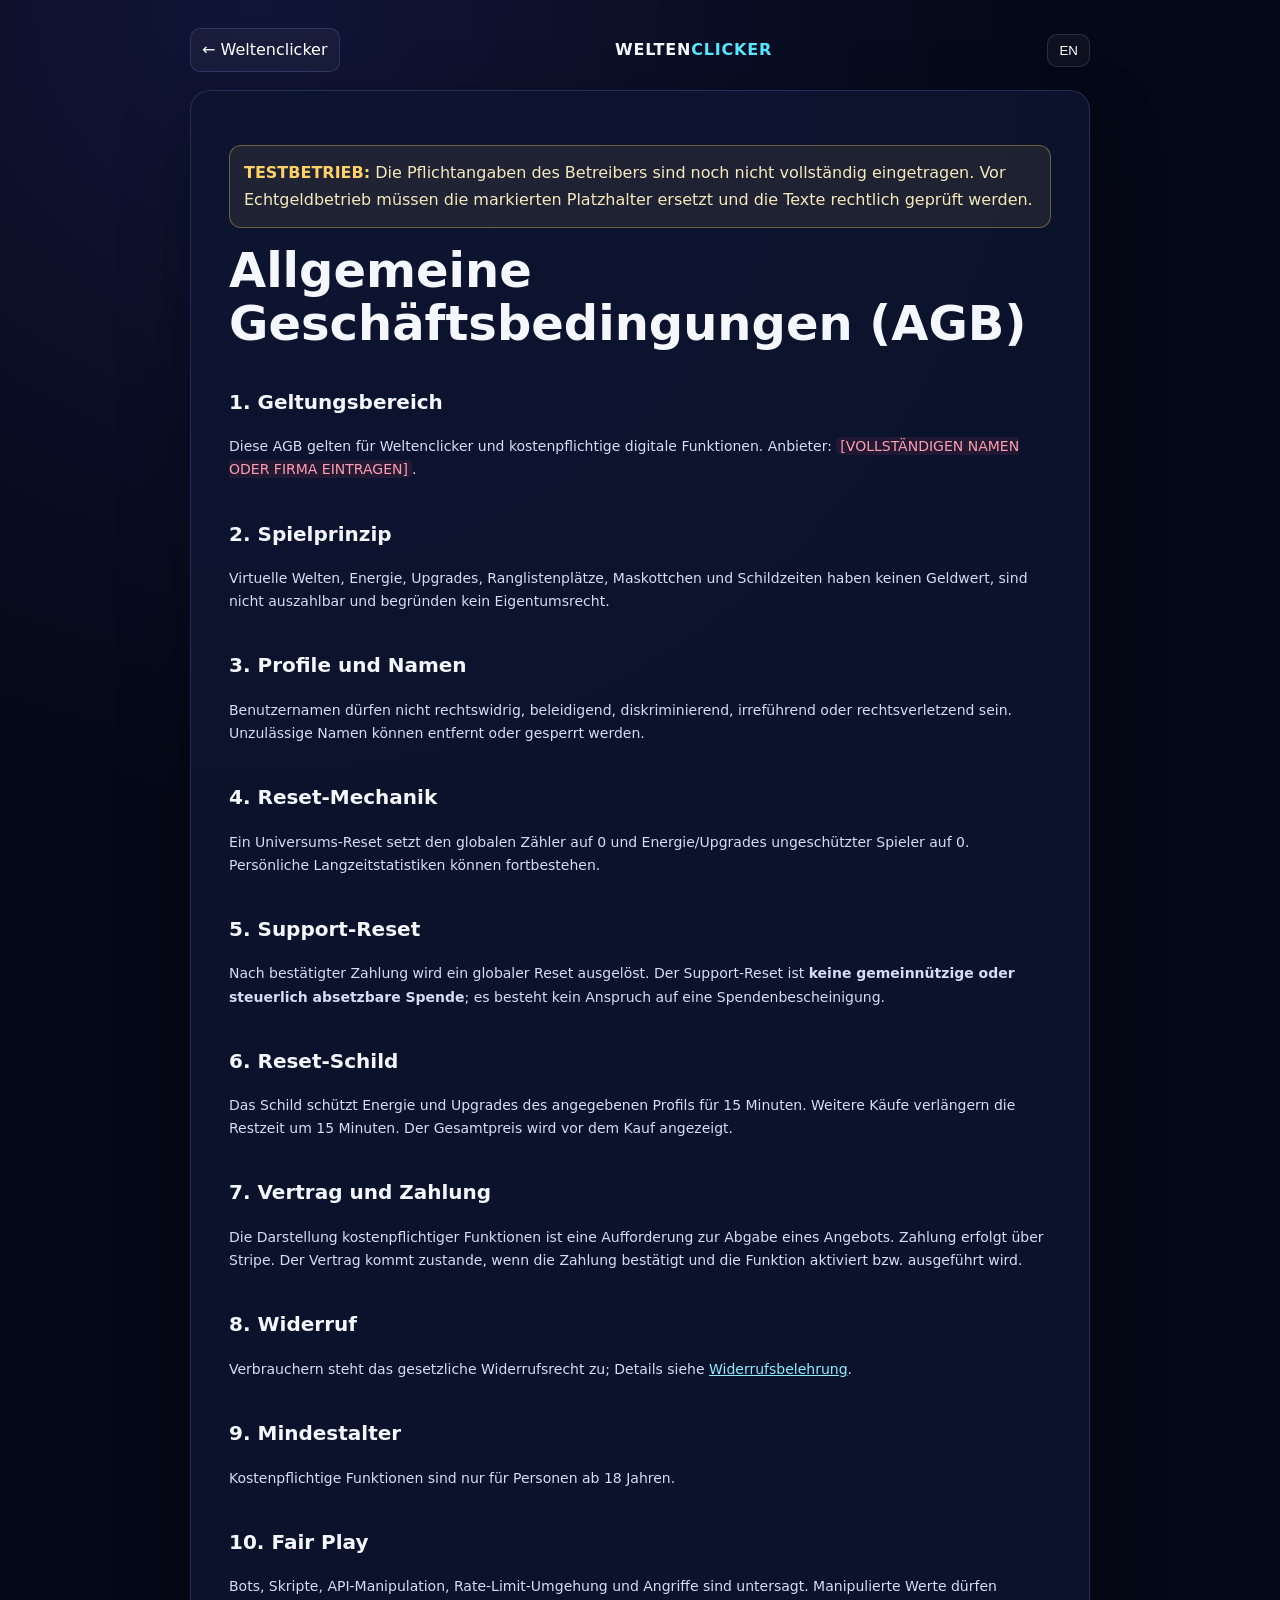
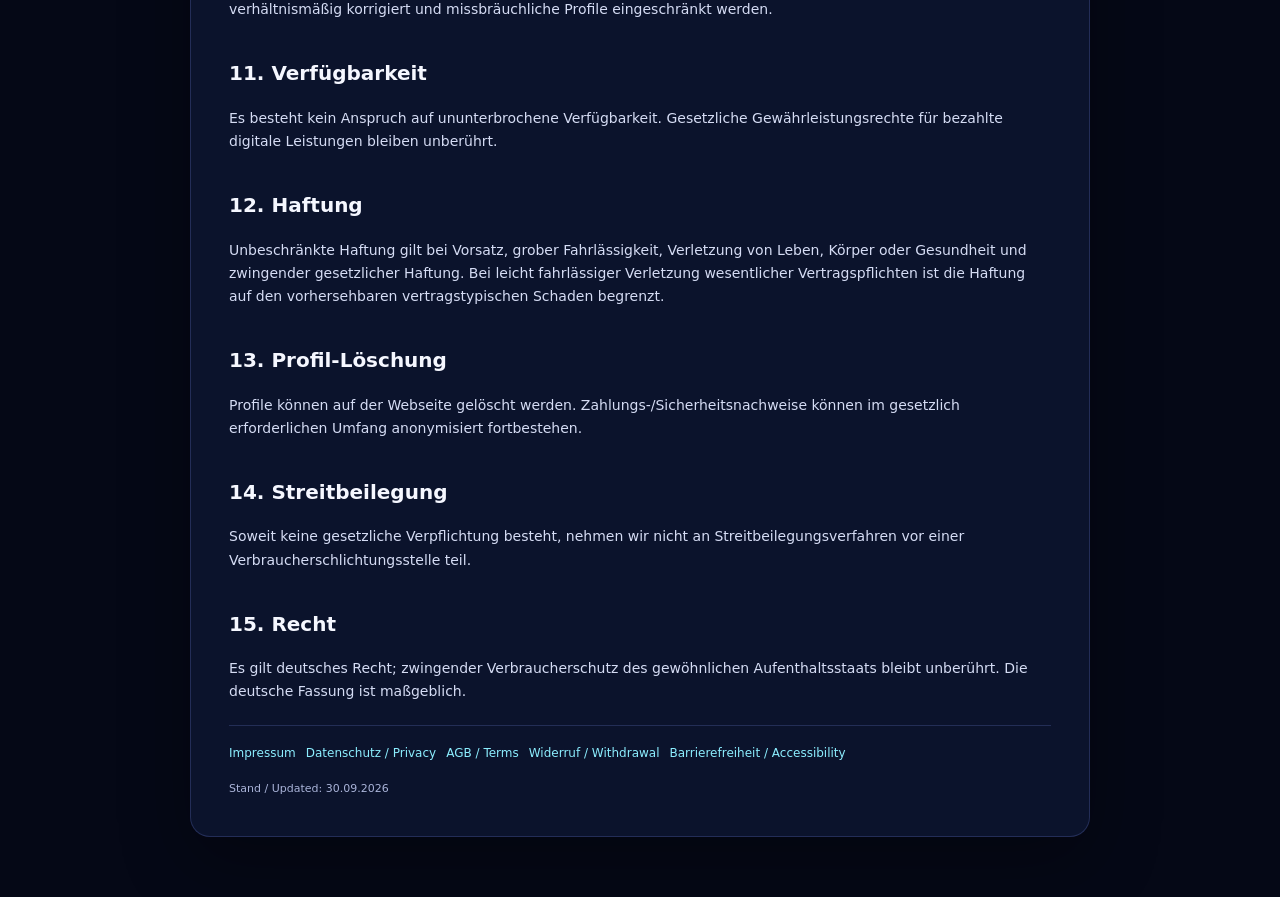
<file: agb.html>
<!doctype html><html lang="de"><head><meta charset="utf-8"><meta name="viewport" content="width=device-width,initial-scale=1"><meta name="robots" content="noindex"><title>AGB – Weltenclicker</title><link rel="stylesheet" href="/legal.css"></head><body><main class="legal-wrap"><header class="legal-top"><a class="home-btn" href="/">← Weltenclicker</a><div class="brand">WELTEN<span>CLICKER</span></div><button id="legalLang" class="lang-btn" type="button">EN</button></header><article class="legal-card"><div id="legalIncomplete" class="legal-warning"><strong>TESTBETRIEB:</strong> Die Pflichtangaben des Betreibers sind noch nicht vollständig eingetragen. Vor Echtgeldbetrieb müssen die markierten Platzhalter ersetzt und die Texte rechtlich geprüft werden.</div><section class="only-de"><h1>Allgemeine Geschäftsbedingungen (AGB)</h1><h2>1. Geltungsbereich</h2><p>Diese AGB gelten für Weltenclicker und kostenpflichtige digitale Funktionen. Anbieter: <span data-legal="operatorName"></span>.</p><h2>2. Spielprinzip</h2><p>Virtuelle Welten, Energie, Upgrades, Ranglistenplätze, Maskottchen und Schildzeiten haben keinen Geldwert, sind nicht auszahlbar und begründen kein Eigentumsrecht.</p><h2>3. Profile und Namen</h2><p>Benutzernamen dürfen nicht rechtswidrig, beleidigend, diskriminierend, irreführend oder rechtsverletzend sein. Unzulässige Namen können entfernt oder gesperrt werden.</p><h2>4. Reset-Mechanik</h2><p>Ein Universums-Reset setzt den globalen Zähler auf 0 und Energie/Upgrades ungeschützter Spieler auf 0. Persönliche Langzeitstatistiken können fortbestehen.</p><h2>5. Support-Reset</h2><p>Nach bestätigter Zahlung wird ein globaler Reset ausgelöst. Der Support-Reset ist <strong>keine gemeinnützige oder steuerlich absetzbare Spende</strong>; es besteht kein Anspruch auf eine Spendenbescheinigung.</p><h2>6. Reset-Schild</h2><p>Das Schild schützt Energie und Upgrades des angegebenen Profils für 15 Minuten. Weitere Käufe verlängern die Restzeit um 15 Minuten. Der Gesamtpreis wird vor dem Kauf angezeigt.</p><h2>7. Vertrag und Zahlung</h2><p>Die Darstellung kostenpflichtiger Funktionen ist eine Aufforderung zur Abgabe eines Angebots. Zahlung erfolgt über Stripe. Der Vertrag kommt zustande, wenn die Zahlung bestätigt und die Funktion aktiviert bzw. ausgeführt wird.</p><h2>8. Widerruf</h2><p>Verbrauchern steht das gesetzliche Widerrufsrecht zu; Details siehe <a href="/widerruf.html">Widerrufsbelehrung</a>.</p><h2>9. Mindestalter</h2><p>Kostenpflichtige Funktionen sind nur für Personen ab 18 Jahren.</p><h2>10. Fair Play</h2><p>Bots, Skripte, API-Manipulation, Rate-Limit-Umgehung und Angriffe sind untersagt. Manipulierte Werte dürfen verhältnismäßig korrigiert und missbräuchliche Profile eingeschränkt werden.</p><h2>11. Verfügbarkeit</h2><p>Es besteht kein Anspruch auf ununterbrochene Verfügbarkeit. Gesetzliche Gewährleistungsrechte für bezahlte digitale Leistungen bleiben unberührt.</p><h2>12. Haftung</h2><p>Unbeschränkte Haftung gilt bei Vorsatz, grober Fahrlässigkeit, Verletzung von Leben, Körper oder Gesundheit und zwingender gesetzlicher Haftung. Bei leicht fahrlässiger Verletzung wesentlicher Vertragspflichten ist die Haftung auf den vorhersehbaren vertragstypischen Schaden begrenzt.</p><h2>13. Profil-Löschung</h2><p>Profile können auf der Webseite gelöscht werden. Zahlungs-/Sicherheitsnachweise können im gesetzlich erforderlichen Umfang anonymisiert fortbestehen.</p><h2>14. Streitbeilegung</h2><p data-legal="disputeStatement"></p><h2>15. Recht</h2><p>Es gilt deutsches Recht; zwingender Verbraucherschutz des gewöhnlichen Aufenthaltsstaats bleibt unberührt. Die deutsche Fassung ist maßgeblich.</p></section><section class="only-en"><h1>Terms and Conditions</h1><p>The German version governs.</p><p>Virtual worlds, energy, upgrades, rankings, mascots and shield time have no cash value. A universe reset sets the global counter to zero and resets unprotected energy/upgrades. A support reset triggers one reset after confirmed payment and is not a charitable donation. A shield protects energy/upgrades for 15 minutes. Paid features are only for users aged 18 or older. Bots, scripts, API manipulation and attacks are prohibited. Statutory consumer rights remain unaffected.</p></section><nav class="legal-nav"><a href="/impressum.html">Impressum</a><a href="/datenschutz.html">Datenschutz / Privacy</a><a href="/agb.html">AGB / Terms</a><a href="/widerruf.html">Widerruf / Withdrawal</a><a href="/barrierefreiheit.html">Barrierefreiheit / Accessibility</a></nav><div class="legal-footer">Stand / Updated: <span data-legal="lastUpdated"></span></div></article></main><script src="/legal-config.js"></script><script src="/legal.js"></script></body></html>
</file>
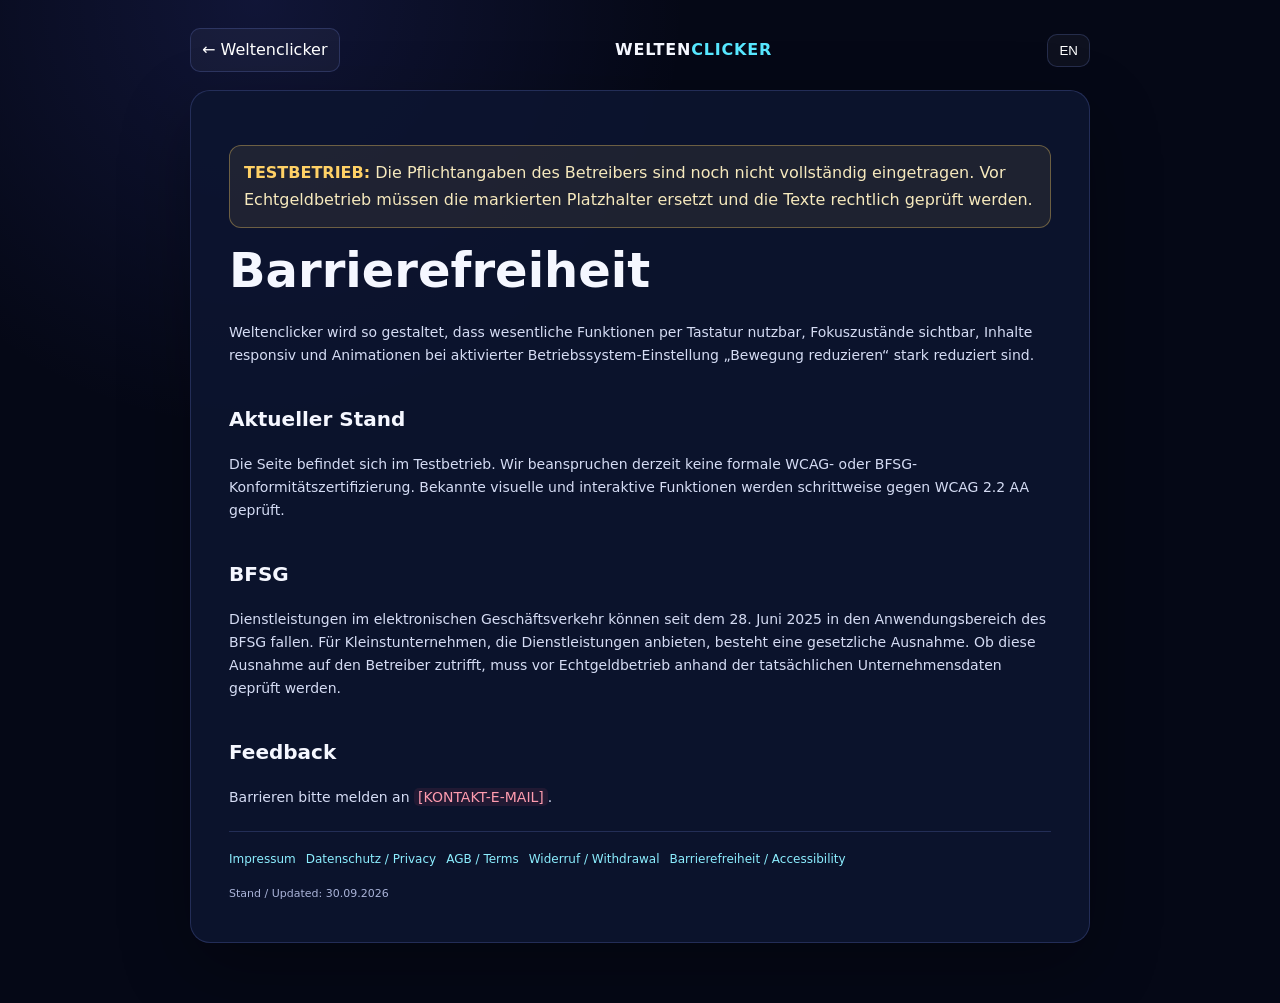
<file: barrierefreiheit.html>
<!doctype html><html lang="de"><head><meta charset="utf-8"><meta name="viewport" content="width=device-width,initial-scale=1"><meta name="robots" content="noindex"><title>Barrierefreiheit – Weltenclicker</title><link rel="stylesheet" href="/legal.css"></head><body><main class="legal-wrap"><header class="legal-top"><a class="home-btn" href="/">← Weltenclicker</a><div class="brand">WELTEN<span>CLICKER</span></div><button id="legalLang" class="lang-btn" type="button">EN</button></header><article class="legal-card"><div id="legalIncomplete" class="legal-warning"><strong>TESTBETRIEB:</strong> Die Pflichtangaben des Betreibers sind noch nicht vollständig eingetragen. Vor Echtgeldbetrieb müssen die markierten Platzhalter ersetzt und die Texte rechtlich geprüft werden.</div><section class="only-de"><h1>Barrierefreiheit</h1><p>Weltenclicker wird so gestaltet, dass wesentliche Funktionen per Tastatur nutzbar, Fokuszustände sichtbar, Inhalte responsiv und Animationen bei aktivierter Betriebssystem-Einstellung „Bewegung reduzieren“ stark reduziert sind.</p><h2>Aktueller Stand</h2><p>Die Seite befindet sich im Testbetrieb. Wir beanspruchen derzeit keine formale WCAG- oder BFSG-Konformitätszertifizierung. Bekannte visuelle und interaktive Funktionen werden schrittweise gegen WCAG 2.2 AA geprüft.</p><h2>BFSG</h2><p>Dienstleistungen im elektronischen Geschäftsverkehr können seit dem 28. Juni 2025 in den Anwendungsbereich des BFSG fallen. Für Kleinstunternehmen, die Dienstleistungen anbieten, besteht eine gesetzliche Ausnahme. Ob diese Ausnahme auf den Betreiber zutrifft, muss vor Echtgeldbetrieb anhand der tatsächlichen Unternehmensdaten geprüft werden.</p><h2>Feedback</h2><p>Barrieren bitte melden an <span data-legal="email"></span>.</p></section><section class="only-en"><h1>Accessibility</h1><p>Weltenclicker aims to provide keyboard access, visible focus, responsive layouts and reduced motion when requested by the operating system.</p><p>The service is in test mode and does not claim formal WCAG or German BFSG certification. Whether BFSG applies depends in part on the operator's actual business size and status.</p><p>Accessibility feedback: <span data-legal="email"></span>.</p></section><nav class="legal-nav"><a href="/impressum.html">Impressum</a><a href="/datenschutz.html">Datenschutz / Privacy</a><a href="/agb.html">AGB / Terms</a><a href="/widerruf.html">Widerruf / Withdrawal</a><a href="/barrierefreiheit.html">Barrierefreiheit / Accessibility</a></nav><div class="legal-footer">Stand / Updated: <span data-legal="lastUpdated"></span></div></article></main><script src="/legal-config.js"></script><script src="/legal.js"></script></body></html>
</file>
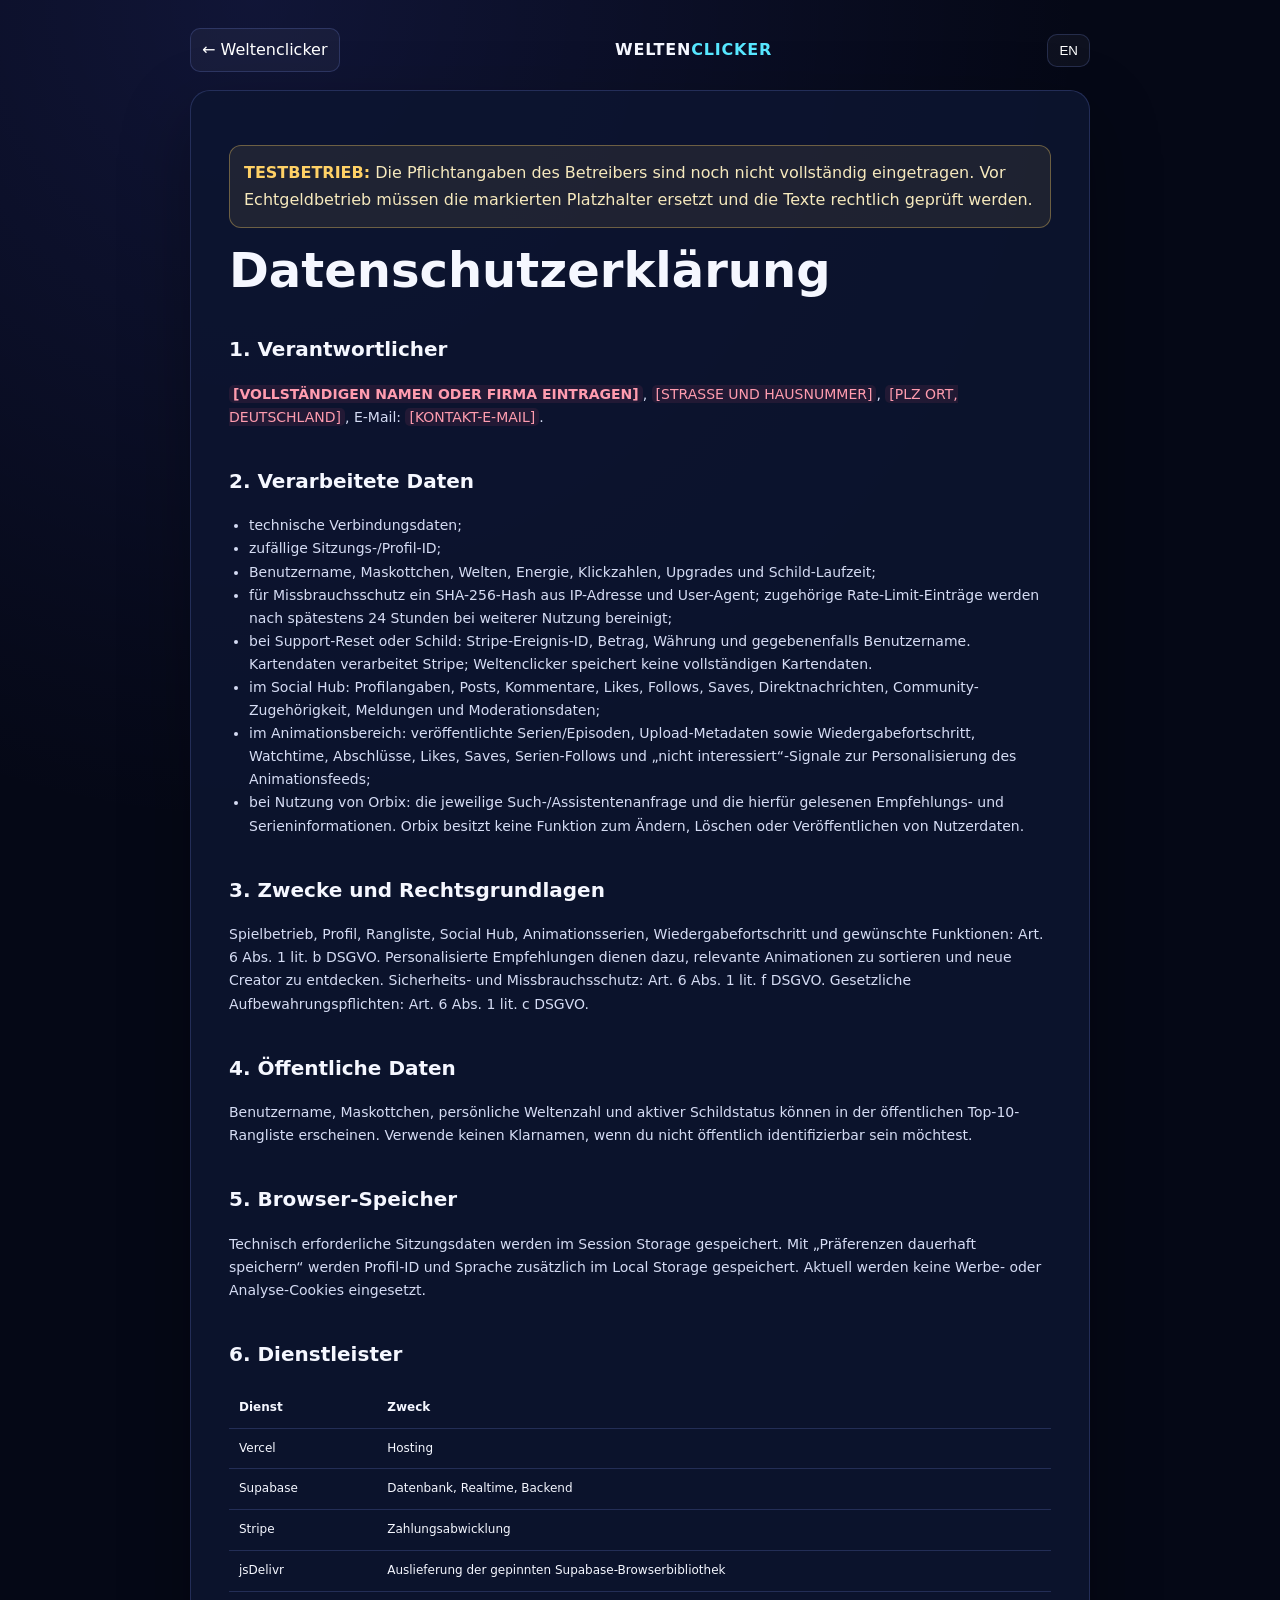
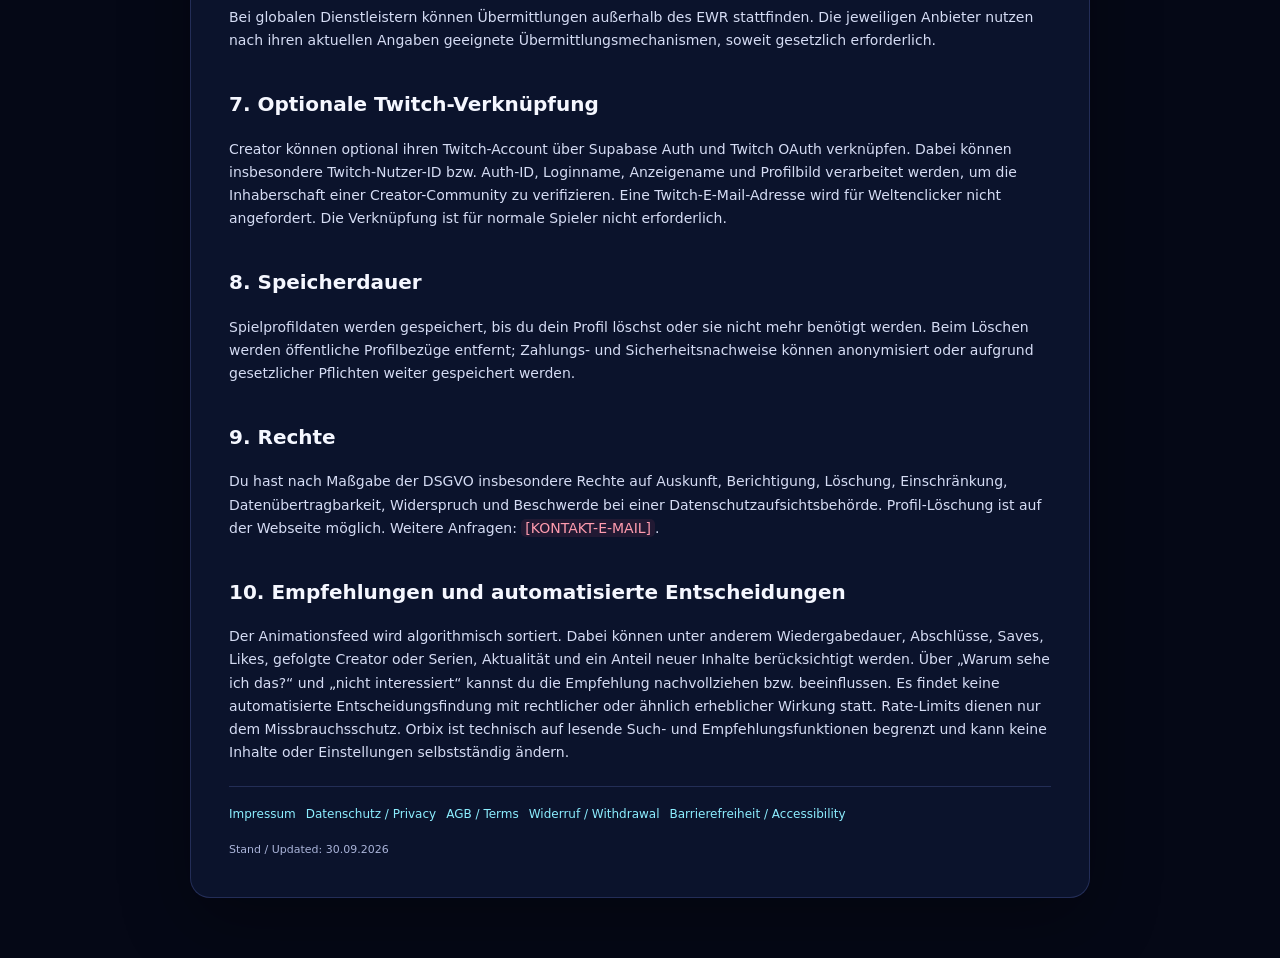
<file: datenschutz.html>
<!doctype html><html lang="de"><head><meta charset="utf-8"><meta name="viewport" content="width=device-width,initial-scale=1"><meta name="robots" content="noindex"><title>Datenschutz – Weltenclicker</title><link rel="stylesheet" href="/legal.css"></head><body><main class="legal-wrap"><header class="legal-top"><a class="home-btn" href="/">← Weltenclicker</a><div class="brand">WELTEN<span>CLICKER</span></div><button id="legalLang" class="lang-btn" type="button">EN</button></header><article class="legal-card"><div id="legalIncomplete" class="legal-warning"><strong>TESTBETRIEB:</strong> Die Pflichtangaben des Betreibers sind noch nicht vollständig eingetragen. Vor Echtgeldbetrieb müssen die markierten Platzhalter ersetzt und die Texte rechtlich geprüft werden.</div><section class="only-de"><h1>Datenschutzerklärung</h1><h2>1. Verantwortlicher</h2><p><strong data-legal="operatorName"></strong>, <span data-legal="addressLine1"></span>, <span data-legal="addressLine2"></span>, E-Mail: <span data-legal="email"></span>.</p><h2>2. Verarbeitete Daten</h2><ul class="legal-list"><li>technische Verbindungsdaten;</li><li>zufällige Sitzungs-/Profil-ID;</li><li>Benutzername, Maskottchen, Welten, Energie, Klickzahlen, Upgrades und Schild-Laufzeit;</li><li>für Missbrauchsschutz ein SHA-256-Hash aus IP-Adresse und User-Agent; zugehörige Rate-Limit-Einträge werden nach spätestens 24 Stunden bei weiterer Nutzung bereinigt;</li><li>bei Support-Reset oder Schild: Stripe-Ereignis-ID, Betrag, Währung und gegebenenfalls Benutzername. Kartendaten verarbeitet Stripe; Weltenclicker speichert keine vollständigen Kartendaten.</li><li>im Social Hub: Profilangaben, Posts, Kommentare, Likes, Follows, Saves, Direktnachrichten, Community-Zugehörigkeit, Meldungen und Moderationsdaten;</li><li>im Animationsbereich: veröffentlichte Serien/Episoden, Upload-Metadaten sowie Wiedergabefortschritt, Watchtime, Abschlüsse, Likes, Saves, Serien-Follows und „nicht interessiert“-Signale zur Personalisierung des Animationsfeeds;</li><li>bei Nutzung von Orbix: die jeweilige Such-/Assistentenanfrage und die hierfür gelesenen Empfehlungs- und Serieninformationen. Orbix besitzt keine Funktion zum Ändern, Löschen oder Veröffentlichen von Nutzerdaten.</li></ul><h2>3. Zwecke und Rechtsgrundlagen</h2><p>Spielbetrieb, Profil, Rangliste, Social Hub, Animationsserien, Wiedergabefortschritt und gewünschte Funktionen: Art. 6 Abs. 1 lit. b DSGVO. Personalisierte Empfehlungen dienen dazu, relevante Animationen zu sortieren und neue Creator zu entdecken. Sicherheits- und Missbrauchsschutz: Art. 6 Abs. 1 lit. f DSGVO. Gesetzliche Aufbewahrungspflichten: Art. 6 Abs. 1 lit. c DSGVO.</p><h2>4. Öffentliche Daten</h2><p>Benutzername, Maskottchen, persönliche Weltenzahl und aktiver Schildstatus können in der öffentlichen Top-10-Rangliste erscheinen. Verwende keinen Klarnamen, wenn du nicht öffentlich identifizierbar sein möchtest.</p><h2>5. Browser-Speicher</h2><p>Technisch erforderliche Sitzungsdaten werden im Session Storage gespeichert. Mit „Präferenzen dauerhaft speichern“ werden Profil-ID und Sprache zusätzlich im Local Storage gespeichert. Aktuell werden keine Werbe- oder Analyse-Cookies eingesetzt.</p><h2>6. Dienstleister</h2><table class="data-table"><tr><th>Dienst</th><th>Zweck</th></tr><tr><td>Vercel</td><td>Hosting</td></tr><tr><td>Supabase</td><td>Datenbank, Realtime, Backend</td></tr><tr><td>Stripe</td><td>Zahlungsabwicklung</td></tr><tr><td>jsDelivr</td><td>Auslieferung der gepinnten Supabase-Browserbibliothek</td></tr></table><p>Bei globalen Dienstleistern können Übermittlungen außerhalb des EWR stattfinden. Die jeweiligen Anbieter nutzen nach ihren aktuellen Angaben geeignete Übermittlungsmechanismen, soweit gesetzlich erforderlich.</p><h2>7. Optionale Twitch-Verknüpfung</h2><p>Creator können optional ihren Twitch-Account über Supabase Auth und Twitch OAuth verknüpfen. Dabei können insbesondere Twitch-Nutzer-ID bzw. Auth-ID, Loginname, Anzeigename und Profilbild verarbeitet werden, um die Inhaberschaft einer Creator-Community zu verifizieren. Eine Twitch-E-Mail-Adresse wird für Weltenclicker nicht angefordert. Die Verknüpfung ist für normale Spieler nicht erforderlich.</p><h2>8. Speicherdauer</h2><p>Spielprofildaten werden gespeichert, bis du dein Profil löschst oder sie nicht mehr benötigt werden. Beim Löschen werden öffentliche Profilbezüge entfernt; Zahlungs- und Sicherheitsnachweise können anonymisiert oder aufgrund gesetzlicher Pflichten weiter gespeichert werden.</p><h2>9. Rechte</h2><p>Du hast nach Maßgabe der DSGVO insbesondere Rechte auf Auskunft, Berichtigung, Löschung, Einschränkung, Datenübertragbarkeit, Widerspruch und Beschwerde bei einer Datenschutzaufsichtsbehörde. Profil-Löschung ist auf der Webseite möglich. Weitere Anfragen: <span data-legal="email"></span>.</p><h2>10. Empfehlungen und automatisierte Entscheidungen</h2><p>Der Animationsfeed wird algorithmisch sortiert. Dabei können unter anderem Wiedergabedauer, Abschlüsse, Saves, Likes, gefolgte Creator oder Serien, Aktualität und ein Anteil neuer Inhalte berücksichtigt werden. Über „Warum sehe ich das?“ und „nicht interessiert“ kannst du die Empfehlung nachvollziehen bzw. beeinflussen. Es findet keine automatisierte Entscheidungsfindung mit rechtlicher oder ähnlich erheblicher Wirkung statt. Rate-Limits dienen nur dem Missbrauchsschutz. Orbix ist technisch auf lesende Such- und Empfehlungsfunktionen begrenzt und kann keine Inhalte oder Einstellungen selbstständig ändern.</p></section><section class="only-en"><h1>Privacy Notice</h1><p>The German version is authoritative.</p><p>We process a random session/profile ID, chosen username, game progress, mascot, shield expiry, technical connection data and a short-lived SHA-256 hash derived from IP address and user agent for anti-abuse rate limiting. Payment card data is handled by Stripe, not stored by Weltenclicker.</p><p>Your username, mascot, personal world count and active shield status may appear publicly. Session storage is used for required session state; persistent local storage of profile ID and language is optional. We currently do not use advertising or analytics cookies.</p><p>Creators may optionally connect Twitch via Twitch OAuth and Supabase Auth; the service may use Twitch login name, display name and profile image to verify community ownership. No Twitch email scope is requested for this purpose.</p><p>The Social Hub may process profiles, posts, comments, likes, follows, saves, direct messages, community memberships and reports. The FanArt Animations area may process series/episode metadata, viewing progress, watch time, completions, likes, saves, series follows and “not interested” signals to personalize recommendations. “Why am I seeing this?” provides recommendation transparency. Orbix is limited to read-only discovery and recommendation functions and cannot modify or publish user content.</p><p>Vercel provides hosting, Supabase provides database/realtime/backend services, Stripe provides payments, and jsDelivr delivers the pinned Supabase browser library. International transfers may occur under applicable safeguards.</p><p>Subject to the GDPR, you may have rights of access, rectification, erasure, restriction, portability, objection and complaint. Contact: <span data-legal="email"></span>.</p></section><nav class="legal-nav"><a href="/impressum.html">Impressum</a><a href="/datenschutz.html">Datenschutz / Privacy</a><a href="/agb.html">AGB / Terms</a><a href="/widerruf.html">Widerruf / Withdrawal</a><a href="/barrierefreiheit.html">Barrierefreiheit / Accessibility</a></nav><div class="legal-footer">Stand / Updated: <span data-legal="lastUpdated"></span></div></article></main><script src="/legal-config.js"></script><script src="/legal.js"></script></body></html>
</file>
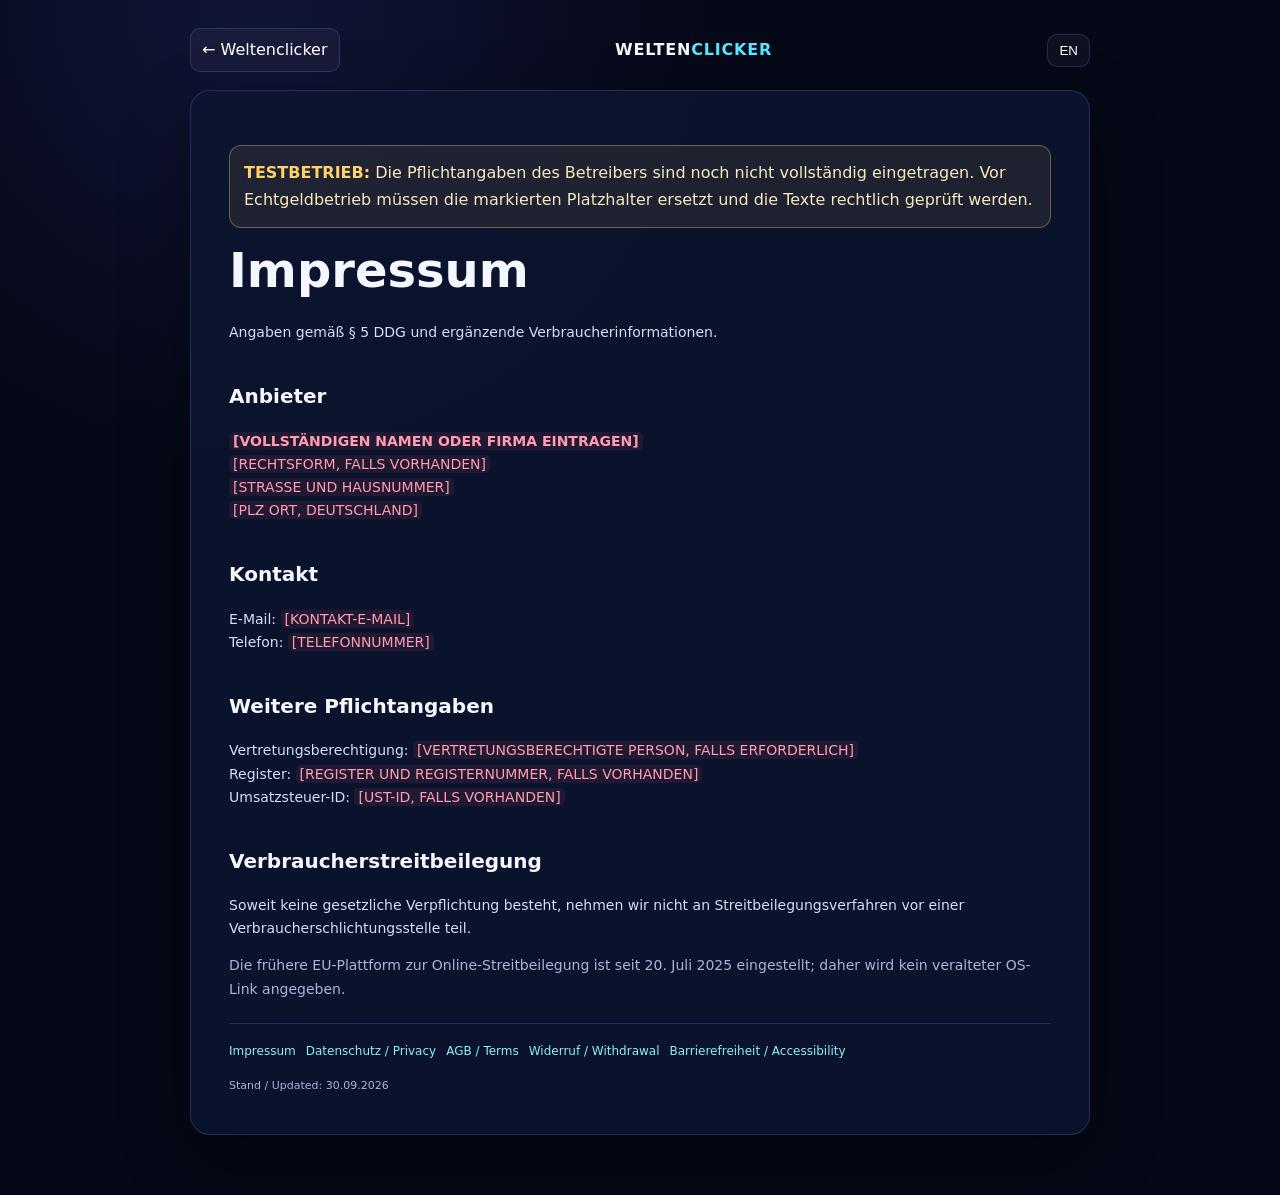
<file: impressum.html>
<!doctype html><html lang="de"><head><meta charset="utf-8"><meta name="viewport" content="width=device-width,initial-scale=1"><meta name="robots" content="noindex"><title>Impressum – Weltenclicker</title><link rel="stylesheet" href="/legal.css"></head><body><main class="legal-wrap"><header class="legal-top"><a class="home-btn" href="/">← Weltenclicker</a><div class="brand">WELTEN<span>CLICKER</span></div><button id="legalLang" class="lang-btn" type="button">EN</button></header><article class="legal-card"><div id="legalIncomplete" class="legal-warning"><strong>TESTBETRIEB:</strong> Die Pflichtangaben des Betreibers sind noch nicht vollständig eingetragen. Vor Echtgeldbetrieb müssen die markierten Platzhalter ersetzt und die Texte rechtlich geprüft werden.</div><section class="only-de"><h1>Impressum</h1><p>Angaben gemäß § 5 DDG und ergänzende Verbraucherinformationen.</p><h2>Anbieter</h2><p><strong data-legal="operatorName"></strong><br><span data-legal="legalForm"></span><br><span data-legal="addressLine1"></span><br><span data-legal="addressLine2"></span></p><h2>Kontakt</h2><p>E-Mail: <span data-legal="email"></span><br>Telefon: <span data-legal="phone"></span></p><h2>Weitere Pflichtangaben</h2><p>Vertretungsberechtigung: <span data-legal="representative"></span><br>Register: <span data-legal="register"></span><br>Umsatzsteuer-ID: <span data-legal="vatId"></span></p><h2>Verbraucherstreitbeilegung</h2><p data-legal="disputeStatement"></p><p class="muted">Die frühere EU-Plattform zur Online-Streitbeilegung ist seit 20. Juli 2025 eingestellt; daher wird kein veralteter OS-Link angegeben.</p></section><section class="only-en"><h1>Legal Notice</h1><p>The German version is authoritative.</p><h2>Provider</h2><p><strong data-legal="operatorName"></strong><br><span data-legal="legalForm"></span><br><span data-legal="addressLine1"></span><br><span data-legal="addressLine2"></span></p><h2>Contact</h2><p>Email: <span data-legal="email"></span><br>Phone: <span data-legal="phone"></span></p><h2>Additional information</h2><p>Representative: <span data-legal="representative"></span><br>Register: <span data-legal="register"></span><br>VAT ID: <span data-legal="vatId"></span></p><h2>Consumer dispute resolution</h2><p data-legal="disputeStatement"></p></section><nav class="legal-nav"><a href="/impressum.html">Impressum</a><a href="/datenschutz.html">Datenschutz / Privacy</a><a href="/agb.html">AGB / Terms</a><a href="/widerruf.html">Widerruf / Withdrawal</a><a href="/barrierefreiheit.html">Barrierefreiheit / Accessibility</a></nav><div class="legal-footer">Stand / Updated: <span data-legal="lastUpdated"></span></div></article></main><script src="/legal-config.js"></script><script src="/legal.js"></script></body></html>
</file>
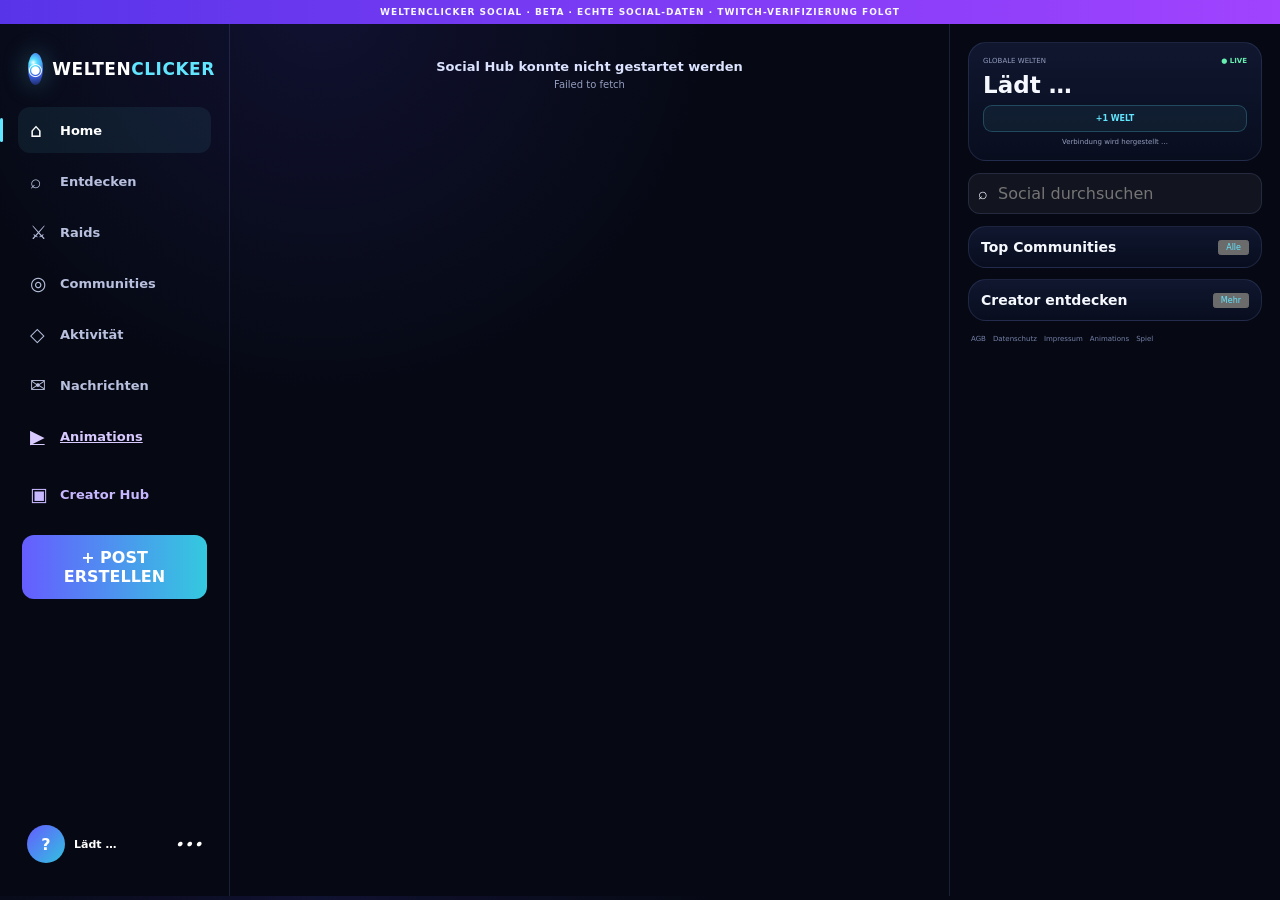
<file: social-prototype.html>
<!doctype html>
<html lang="de">
<head>
  <meta charset="utf-8">
  <meta name="viewport" content="width=device-width,initial-scale=1">
  <meta name="description" content="Weltenclicker Social Hub – Feed, Communities, Raids, Creator Hub und Nachrichten">
  <title>Weltenclicker Social</title>
  <link rel="preconnect" href="https://dadrajxjjzitwobmwvgy.supabase.co" crossorigin>
  <link rel="preload" href="/social.js" as="script">
  <link rel="stylesheet" href="/social.css">
</head>
<body>
  <a class="skip" href="#socialMain">Zum Inhalt springen</a>
  <div class="beta-bar">WELTENCLICKER SOCIAL · BETA · ECHTE SOCIAL-DATEN · TWITCH-VERIFIZIERUNG FOLGT</div>

  <div class="social-shell">
    <aside class="left-rail">
      <a class="brand" href="/"><span class="brand-orb">◉</span><span>WELTEN<b>CLICKER</b></span></a>
      <nav class="main-nav" aria-label="Social Navigation">
        <button data-view="home" class="nav-item active"><span>⌂</span><b>Home</b></button>
        <button data-view="explore" class="nav-item"><span>⌕</span><b>Entdecken</b></button>
        <button data-view="raids" class="nav-item"><span>⚔</span><b>Raids</b></button>
        <button data-view="communities" class="nav-item"><span>◎</span><b>Communities</b></button>
        <button data-view="notifications" class="nav-item"><span>◇</span><b>Aktivität</b><em id="notificationBadge" hidden>0</em></button>
        <button data-view="messages" class="nav-item"><span>✉</span><b>Nachrichten</b></button>
        <a href="/animations.html" class="nav-item animation-link"><span>▶</span><b>Animations</b></a>
        <button data-view="creator" class="nav-item creator-link"><span>▣</span><b>Creator Hub</b></button>
      </nav>
      <button id="newPostButton" class="new-post">+ POST ERSTELLEN</button>
      <button id="accountMini" class="account-mini">
        <span id="accountAvatar" class="avatar">?</span>
        <span><strong id="accountName">Lädt …</strong><small id="accountHandle"></small></span>
        <i>•••</i>
      </button>
    </aside>

    <main id="socialMain" class="main-column">
      <header class="mobile-top">
        <a class="brand compact" href="/"><span class="brand-orb">◉</span><span>WELTEN<b>CLICKER</b></span></a>
        <button id="mobilePost" class="icon-button">＋</button>
      </header>
      <div id="page" aria-live="polite"></div>
    </main>

    <aside class="right-rail">
      <section class="card global-card">
        <div class="card-kicker"><span>GLOBALE WELTEN</span><b id="globalLiveState">● LIVE</b></div>
        <strong id="globalWorlds">Lädt …</strong>
        <button id="globalClickButton" class="global-click" disabled>+1 WELT</button>
        <small id="globalGameInfo">Verbindung wird hergestellt …</small>
      </section>

      <label class="side-search"><span>⌕</span><input id="globalSearch" placeholder="Social durchsuchen"></label>

      <section class="card side-card">
        <div class="section-head"><h3>Top Communities</h3><button data-view="communities">Alle</button></div>
        <div id="sideCommunities" class="side-list"></div>
      </section>

      <section class="card side-card">
        <div class="section-head"><h3>Creator entdecken</h3><button data-view="explore">Mehr</button></div>
        <div id="sideCreators" class="side-list"></div>
      </section>

      <footer class="side-footer">
        <a href="/agb.html">AGB</a><a href="/datenschutz.html">Datenschutz</a><a href="/impressum.html">Impressum</a><a href="/animations.html">Animations</a><a href="/">Spiel</a>
      </footer>
    </aside>
  </div>

  <nav class="mobile-nav" aria-label="Mobile Navigation">
    <button data-view="home" class="active">⌂<span>Home</span></button>
    <button data-view="explore">⌕<span>Suche</span></button>
    <button data-view="raids">⚔<span>Raids</span></button>
    <button data-view="communities">◎<span>Teams</span></button>
    <a href="/animations.html">▶<span>Animations</span></a>
    <button data-view="messages">✉<span>DMs</span></button>
  </nav>

  <div id="modal" class="modal" hidden>
    <div class="modal-backdrop" data-close-modal></div>
    <section class="modal-panel card" role="dialog" aria-modal="true">
      <button class="modal-close" data-close-modal aria-label="Schließen">×</button>
      <div id="modalBody"></div>
    </section>
  </div>

  <div id="toast" class="toast" role="status"></div>
  <script src="/config.js"></script>
  <script src="/social.js"></script>
</body>
</html>
</file>
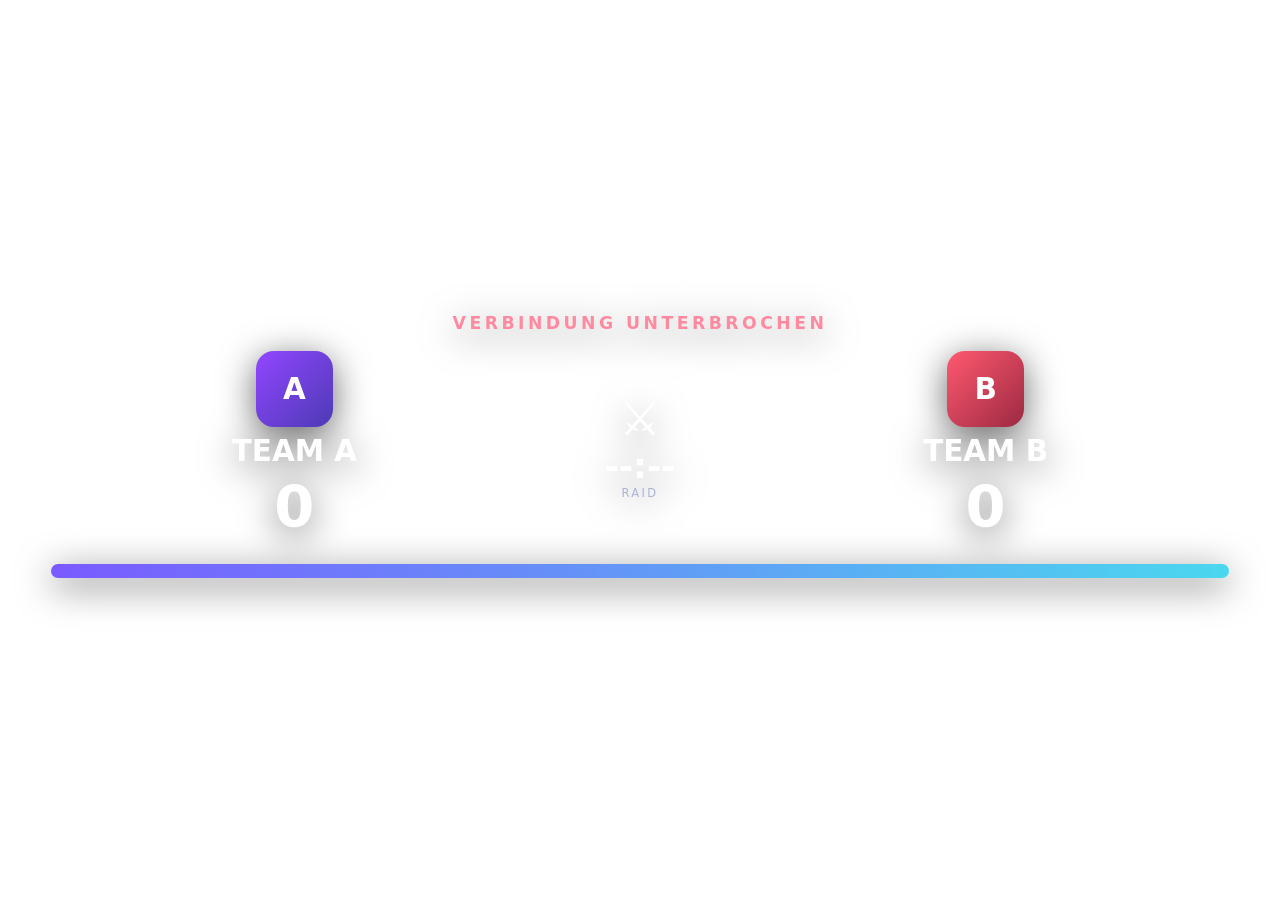
<file: social-raid-overlay.html>
<!doctype html>
<html lang="de">
<head>
  <meta charset="utf-8">
  <meta name="viewport" content="width=device-width,initial-scale=1">
  <title>Weltenclicker Raid Overlay</title>
  <link rel="stylesheet" href="/social-raid-overlay.css">
</head>
<body>
  <main class="overlay">
    <div id="state" class="label">COMMUNITY VS COMMUNITY · VERBINDE …</div>
    <div class="teams">
      <section><span id="emblemA" class="emblem purple">A</span><strong id="nameA">TEAM A</strong><small id="codeA"></small><b id="scoreA">0</b></section>
      <div class="center"><span>⚔</span><strong id="time">--:--</strong><small>RAID</small></div>
      <section><span id="emblemB" class="emblem red">B</span><strong id="nameB">TEAM B</strong><small id="codeB"></small><b id="scoreB">0</b></section>
    </div>
    <div class="meter"><i id="meter"></i></div>
    <div id="lead" class="lead"></div>
  </main>
  <script src="/config.js"></script>
  <script src="/social-raid-overlay.js"></script>
</body>
</html>
</file>
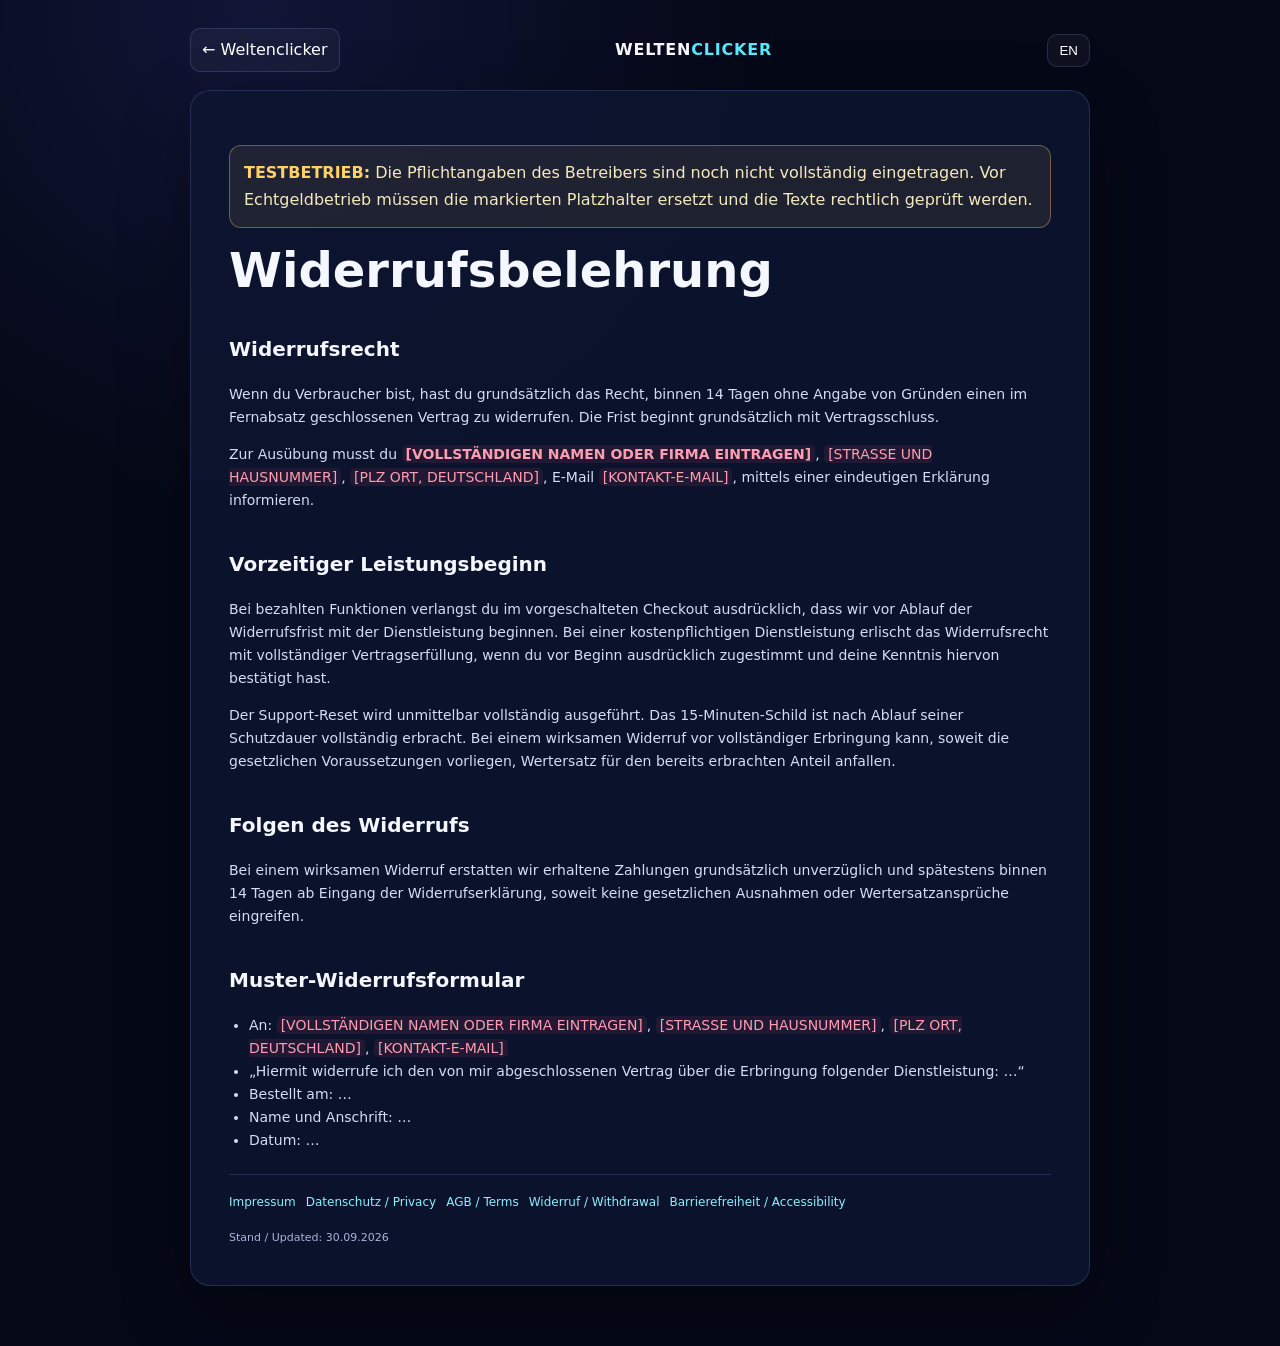
<file: widerruf.html>
<!doctype html><html lang="de"><head><meta charset="utf-8"><meta name="viewport" content="width=device-width,initial-scale=1"><meta name="robots" content="noindex"><title>Widerruf – Weltenclicker</title><link rel="stylesheet" href="/legal.css"></head><body><main class="legal-wrap"><header class="legal-top"><a class="home-btn" href="/">← Weltenclicker</a><div class="brand">WELTEN<span>CLICKER</span></div><button id="legalLang" class="lang-btn" type="button">EN</button></header><article class="legal-card"><div id="legalIncomplete" class="legal-warning"><strong>TESTBETRIEB:</strong> Die Pflichtangaben des Betreibers sind noch nicht vollständig eingetragen. Vor Echtgeldbetrieb müssen die markierten Platzhalter ersetzt und die Texte rechtlich geprüft werden.</div><section class="only-de"><h1>Widerrufsbelehrung</h1><h2>Widerrufsrecht</h2><p>Wenn du Verbraucher bist, hast du grundsätzlich das Recht, binnen 14 Tagen ohne Angabe von Gründen einen im Fernabsatz geschlossenen Vertrag zu widerrufen. Die Frist beginnt grundsätzlich mit Vertragsschluss.</p><p>Zur Ausübung musst du <strong data-legal="operatorName"></strong>, <span data-legal="addressLine1"></span>, <span data-legal="addressLine2"></span>, E-Mail <span data-legal="email"></span>, mittels einer eindeutigen Erklärung informieren.</p><h2>Vorzeitiger Leistungsbeginn</h2><p>Bei bezahlten Funktionen verlangst du im vorgeschalteten Checkout ausdrücklich, dass wir vor Ablauf der Widerrufsfrist mit der Dienstleistung beginnen. Bei einer kostenpflichtigen Dienstleistung erlischt das Widerrufsrecht mit vollständiger Vertragserfüllung, wenn du vor Beginn ausdrücklich zugestimmt und deine Kenntnis hiervon bestätigt hast.</p><p>Der Support-Reset wird unmittelbar vollständig ausgeführt. Das 15-Minuten-Schild ist nach Ablauf seiner Schutzdauer vollständig erbracht. Bei einem wirksamen Widerruf vor vollständiger Erbringung kann, soweit die gesetzlichen Voraussetzungen vorliegen, Wertersatz für den bereits erbrachten Anteil anfallen.</p><h2>Folgen des Widerrufs</h2><p>Bei einem wirksamen Widerruf erstatten wir erhaltene Zahlungen grundsätzlich unverzüglich und spätestens binnen 14 Tagen ab Eingang der Widerrufserklärung, soweit keine gesetzlichen Ausnahmen oder Wertersatzansprüche eingreifen.</p><h2>Muster-Widerrufsformular</h2><ul class="legal-list"><li>An: <span data-legal="operatorName"></span>, <span data-legal="addressLine1"></span>, <span data-legal="addressLine2"></span>, <span data-legal="email"></span></li><li>„Hiermit widerrufe ich den von mir abgeschlossenen Vertrag über die Erbringung folgender Dienstleistung: …“</li><li>Bestellt am: …</li><li>Name und Anschrift: …</li><li>Datum: …</li></ul></section><section class="only-en"><h1>Withdrawal Information</h1><p>The German version is authoritative. Consumers generally have a 14-day right of withdrawal for distance contracts. Before paid functionality starts, the checkout asks you to expressly request early performance and acknowledge the statutory consequences once the service has been fully performed.</p><p>To exercise withdrawal, contact <span data-legal="operatorName"></span> at <span data-legal="email"></span> with an unequivocal statement.</p></section><nav class="legal-nav"><a href="/impressum.html">Impressum</a><a href="/datenschutz.html">Datenschutz / Privacy</a><a href="/agb.html">AGB / Terms</a><a href="/widerruf.html">Widerruf / Withdrawal</a><a href="/barrierefreiheit.html">Barrierefreiheit / Accessibility</a></nav><div class="legal-footer">Stand / Updated: <span data-legal="lastUpdated"></span></div></article></main><script src="/legal-config.js"></script><script src="/legal.js"></script></body></html>
</file>
<file: legal.css>
*{box-sizing:border-box}:root{--bg:#050816;--panel:#0d1530;--text:#f5f7ff;--muted:#aab4d9;--cyan:#57e7ff;--gold:#ffd166;--line:rgba(130,154,255,.2)}html{color-scheme:dark}body{margin:0;background:radial-gradient(circle at 20% 0,rgba(87,101,255,.14),transparent 30%),var(--bg);color:var(--text);font-family:system-ui,-apple-system,BlinkMacSystemFont,"Segoe UI",sans-serif;line-height:1.65}.legal-wrap{width:min(900px,calc(100% - 32px));margin:28px auto 60px}.legal-top{display:flex;justify-content:space-between;gap:15px;align-items:center;margin-bottom:18px}.brand{font-weight:900;letter-spacing:.05em}.brand span{color:var(--cyan)}.legal-card{background:rgba(13,21,48,.88);border:1px solid var(--line);border-radius:20px;padding:clamp(20px,4vw,38px);box-shadow:0 25px 70px rgba(0,0,0,.3)}h1{font-size:clamp(30px,6vw,48px);line-height:1.1;margin:.2em 0 .5em}h2{margin-top:1.8em;font-size:20px}h3{font-size:15px;margin-top:1.3em}p,li{font-size:14px;color:#d5dcf4}a{color:#8ceeff}.muted{color:var(--muted)}.legal-warning{border:1px solid rgba(255,209,102,.35);background:rgba(255,209,102,.08);color:#f6e9bd;padding:14px;border-radius:12px;margin:16px 0}.legal-warning strong{color:var(--gold)}.legal-nav{display:flex;flex-wrap:wrap;gap:10px;margin-top:22px;padding-top:18px;border-top:1px solid var(--line)}.legal-nav a{text-decoration:none;font-size:12px}.lang-btn,.home-btn{border:1px solid var(--line);border-radius:10px;padding:8px 11px;color:#fff;background:rgba(255,255,255,.04);text-decoration:none;cursor:pointer}.legal-list{padding-left:20px}.data-table{width:100%;border-collapse:collapse;font-size:12px}.data-table td,.data-table th{border-bottom:1px solid var(--line);padding:10px;text-align:left;vertical-align:top}.placeholder{background:rgba(255,87,125,.09);color:#ff9caf;border-radius:5px;padding:1px 4px}.legal-footer{margin-top:16px;color:var(--muted);font-size:11px}.only-en{display:none}body.lang-en .only-de{display:none}body.lang-en .only-en{display:block}@media(max-width:600px){.legal-top{align-items:flex-start;flex-direction:column}.data-table{display:block;overflow:auto}}
</file>
<file: social.css>
*{box-sizing:border-box}:root{--bg:#060914;--panel:#0c1225;--panel2:#111932;--line:rgba(150,170,255,.14);--text:#f6f8ff;--muted:#939dbf;--cyan:#62e6ff;--violet:#8d6bff;--purple:#9146ff;--red:#ff5f78;--green:#66efb0;--gold:#ffd166}html{color-scheme:dark}body{margin:0;background:radial-gradient(circle at 25% 0,rgba(90,82,255,.12),transparent 30%),var(--bg);color:var(--text);font-family:system-ui,-apple-system,BlinkMacSystemFont,"Segoe UI",sans-serif}.beta-bar{position:sticky;top:0;z-index:110;text-align:center;background:linear-gradient(90deg,#5834e9,#a143ff);font-size:9px;font-weight:900;letter-spacing:.11em;padding:7px}.skip{position:fixed;z-index:300;left:10px;top:10px;background:white;color:#071020;padding:8px 12px;border-radius:8px;transform:translateY(-180%)}.skip:focus{transform:none}.social-shell{width:min(1500px,100%);margin:auto;display:grid;grid-template-columns:230px minmax(520px,760px) 330px;min-height:calc(100vh - 28px)}button,input,textarea,select{font:inherit}button{cursor:pointer}.card{background:linear-gradient(180deg,rgba(17,25,50,.92),rgba(9,14,31,.95));border:1px solid var(--line);border-radius:18px}.left-rail{height:calc(100vh - 28px);position:sticky;top:28px;padding:24px 18px;display:flex;flex-direction:column;border-right:1px solid var(--line)}.brand{display:flex;align-items:center;gap:9px;color:#fff;text-decoration:none;font-weight:900;font-size:17px;letter-spacing:.03em;padding:5px 10px 22px}.brand b{color:var(--cyan)}.brand-orb{width:32px;height:32px;display:grid;place-items:center;border-radius:50%;background:radial-gradient(circle at 35% 30%,#fff,#56dfff 15%,#3e62e8 55%,#16214f);box-shadow:0 0 24px rgba(98,230,255,.35)}.main-nav{display:grid;gap:5px}.nav-item{position:relative;width:100%;border:0;background:transparent;color:#b8c0de;border-radius:12px;padding:12px;display:grid;grid-template-columns:30px 1fr auto;text-align:left;align-items:center}.nav-item span{font-size:19px}.nav-item b{font-size:13px}.nav-item em{font-style:normal;font-size:8px;font-weight:900;background:#e44373;color:white;border-radius:999px;padding:3px 6px}.nav-item:hover,.nav-item.active{background:rgba(98,230,255,.07);color:#fff}.nav-item.active:before{content:"";position:absolute;left:-18px;width:3px;height:24px;border-radius:4px;background:var(--cyan)}.creator-link{margin-top:7px;color:#c7b7ff}.new-post,.primary{border:0;border-radius:12px;background:linear-gradient(90deg,#665dff,#34c9df);color:white;font-weight:900}.new-post{padding:13px;margin:18px 4px}.account-mini{margin-top:auto;width:100%;border:0;background:transparent;color:white;display:grid;grid-template-columns:38px 1fr 28px;gap:9px;align-items:center;text-align:left;padding:9px;border-radius:13px}.account-mini:hover{background:rgba(255,255,255,.04)}.account-mini strong,.account-mini small{display:block;overflow:hidden;text-overflow:ellipsis;white-space:nowrap}.account-mini strong{font-size:11px}.account-mini small{font-size:8px;color:var(--muted)}.avatar{width:38px;height:38px;border-radius:50%;display:grid;place-items:center;background:linear-gradient(135deg,#655cff,#31c3df);font-weight:900;color:white;object-fit:cover}.main-column{min-width:0;border-right:1px solid var(--line)}.right-rail{padding:18px;height:calc(100vh - 28px);position:sticky;top:28px;overflow:auto}.page-head{min-height:72px;padding:16px 20px;display:flex;justify-content:space-between;align-items:flex-end;gap:12px;border-bottom:1px solid var(--line);position:sticky;top:28px;z-index:40;background:rgba(6,9,20,.9);backdrop-filter:blur(16px)}.page-head h1{margin:0;font-size:23px}.eyebrow{display:block;color:var(--cyan);font-size:8px;font-weight:900;letter-spacing:.15em;margin-bottom:4px}.tabs,.chips{display:flex;gap:5px;overflow:auto}.tab,.chip,.text-button{border:0;background:transparent;color:var(--muted)}.tab,.chip{font-size:9px;padding:7px 10px;border-radius:999px;white-space:nowrap}.tab.active,.chip.active{background:rgba(98,230,255,.1);color:var(--cyan)}.section{padding:14px 18px}.section-head{display:flex;justify-content:space-between;align-items:center;gap:10px}.section-head h2,.section-head h3{margin:0;font-size:14px}.section-head button,.text-button{font-size:8px;color:var(--cyan)}.composer{margin:14px 18px;padding:11px;display:grid;grid-template-columns:40px 1fr auto;gap:8px;align-items:center}.composer button.fake-input{border:0;background:rgba(255,255,255,.04);color:var(--muted);border-radius:11px;padding:11px;text-align:left}.icon-button,.secondary{border:1px solid var(--line);background:rgba(255,255,255,.04);color:white;border-radius:9px}.icon-button{padding:7px 10px}.secondary{padding:8px 10px;font-size:9px;font-weight:800}.danger{color:#ff91a4!important;border-color:rgba(255,95,120,.25)!important}.feed{display:grid}.empty{padding:35px 20px;text-align:center;color:var(--muted);font-size:10px}.empty strong{display:block;color:#dce3ff;font-size:13px;margin-bottom:5px}.post{padding:17px 19px;border-top:1px solid var(--line);display:grid;grid-template-columns:43px 1fr;gap:10px}.post:hover{background:rgba(255,255,255,.012)}.post-avatar{width:41px;height:41px}.post-head{display:flex;justify-content:space-between;gap:10px}.post-author{border:0;background:none;color:white;padding:0;text-align:left}.post-author strong{font-size:11px}.post-author span{font-size:9px;color:var(--muted);margin-left:4px}.verified{color:#77e6ff!important}.live-dot{color:#ff5576!important;font-weight:900}.post-time{font-size:8px;color:var(--muted)}.post-menu{border:0;background:none;color:var(--muted)}.post-body{font-size:12px;line-height:1.55;color:#e5eaff;margin:7px 0 10px;white-space:pre-wrap;overflow-wrap:anywhere}.post-media{width:100%;max-height:440px;object-fit:cover;border:1px solid var(--line);border-radius:15px;background:#070d1f}.post-actions{display:flex;justify-content:space-between;max-width:500px;margin-top:10px}.post-action{border:0;background:none;color:var(--muted);font-size:9px;padding:5px;border-radius:7px}.post-action:hover{background:rgba(255,255,255,.04);color:white}.post-action.active-like{color:#ff678c}.post-action.active-save,.post-action.active-repost{color:var(--gold)}.poll{display:grid;gap:6px}.poll button{position:relative;overflow:hidden;border:1px solid var(--line);background:rgba(255,255,255,.025);color:white;border-radius:10px;padding:9px 10px;text-align:left}.poll button i{position:absolute;inset:0 auto 0 0;background:rgba(98,230,255,.12)}.poll button span{position:relative;font-size:9px}.community-inline,.raid-inline{padding:12px;border:1px solid rgba(145,70,255,.22);background:rgba(145,70,255,.06);border-radius:13px}.community-inline strong,.community-inline small{display:block}.community-inline small{font-size:8px;color:var(--muted);margin-top:3px}.search-box,.side-search{display:flex;align-items:center;gap:8px;background:rgba(255,255,255,.05);border:1px solid var(--line);border-radius:12px}.search-box{margin:15px 18px;padding:11px}.search-box input,.side-search input{flex:1;min-width:0;border:0;outline:0;background:none;color:white}.result-grid,.community-grid,.raid-grid{display:grid;grid-template-columns:repeat(2,1fr);gap:9px}.profile-card,.community-card,.raid-card{padding:13px}.profile-card .top,.community-card .top{display:flex;gap:9px;align-items:center}.profile-card .avatar{width:43px;height:43px}.profile-card h3,.community-card h3{font-size:11px;margin:0}.profile-card p,.community-card p,.raid-card p{font-size:8px;color:var(--muted);line-height:1.45}.follow,.join{border:1px solid rgba(98,230,255,.22);background:rgba(98,230,255,.06);color:var(--cyan);border-radius:9px;padding:7px 9px;font-size:8px;font-weight:900}.follow.active,.join.active{color:white;border-color:var(--line);background:rgba(255,255,255,.04)}.stats{display:flex;gap:13px;flex-wrap:wrap;font-size:8px;color:var(--muted)}.stats b{color:white}.profile-hero{margin:17px;overflow:hidden}.profile-banner{height:145px;background:radial-gradient(circle at 25% 25%,rgba(98,230,255,.28),transparent 25%),linear-gradient(135deg,#302a7d,#10182f);background-size:cover;background-position:center}.profile-info{padding:0 17px 17px}.profile-main-avatar{width:82px;height:82px;border:5px solid var(--panel);margin-top:-41px;font-size:20px}.profile-title{display:flex;justify-content:space-between;gap:12px;align-items:flex-start}.profile-title h2{margin:7px 0 2px;font-size:20px}.profile-title small{color:var(--muted)}.bio{font-size:10px;line-height:1.55;color:#d7ddf4}.profile-tabs{display:flex;border-top:1px solid var(--line);margin-top:13px}.profile-tabs button{flex:1;border:0;background:none;color:var(--muted);padding:10px;font-size:8px}.profile-tabs button.active{color:var(--cyan);border-bottom:2px solid var(--cyan)}.notice-list{display:grid}.notice{width:100%;border:0;border-top:1px solid var(--line);background:transparent;color:white;text-align:left;display:grid;grid-template-columns:37px 1fr auto;gap:9px;padding:13px 18px}.notice.unread{background:rgba(98,230,255,.035)}.notice p{margin:0;font-size:10px}.notice small{color:var(--muted);font-size:7px}.unread-dot{width:7px;height:7px;border-radius:50%;background:var(--cyan);margin-top:6px}.messages-shell{margin:15px;display:grid;grid-template-columns:220px 1fr;height:650px;overflow:hidden}.conversation-list{border-right:1px solid var(--line);overflow:auto}.conversation{width:100%;border:0;background:transparent;color:white;display:grid;grid-template-columns:36px 1fr;gap:7px;text-align:left;padding:10px}.conversation:hover,.conversation.active{background:rgba(98,230,255,.05)}.conversation .avatar{width:34px;height:34px}.conversation strong,.conversation small{display:block;overflow:hidden;text-overflow:ellipsis;white-space:nowrap}.conversation strong{font-size:9px}.conversation small{font-size:7px;color:var(--muted)}.chat{display:grid;grid-template-rows:52px 1fr 55px;min-width:0}.chat header{padding:10px 13px;border-bottom:1px solid var(--line)}.chat-messages{padding:14px;overflow:auto;display:flex;flex-direction:column;gap:7px}.bubble{max-width:75%;padding:8px 10px;border-radius:12px;background:rgba(255,255,255,.06);font-size:9px;line-height:1.45}.bubble.me{align-self:flex-end;background:rgba(98,230,255,.12);border:1px solid rgba(98,230,255,.11)}.chat-form{padding:8px;border-top:1px solid var(--line);display:grid;grid-template-columns:1fr 38px;gap:6px}.chat-form input{border:0;background:rgba(255,255,255,.04);color:white;border-radius:10px;padding:0 10px}.creator-grid{display:grid;grid-template-columns:repeat(3,1fr);gap:8px}.metric{padding:13px}.metric span,.metric strong,.metric small{display:block}.metric span{font-size:7px;color:var(--muted)}.metric strong{font-size:18px;margin:4px 0}.metric small{font-size:7px;color:var(--green)}.creator-columns{display:grid;grid-template-columns:1fr 1fr;gap:9px}.panel{padding:14px}.panel label{display:block;color:var(--muted);font-size:8px;margin:8px 0}.panel input,.panel textarea,.panel select,.modal-form input,.modal-form textarea,.modal-form select{display:block;width:100%;margin-top:4px;background:#0b1328;border:1px solid var(--line);color:white;border-radius:9px;padding:8px}.panel textarea,.modal-form textarea{min-height:74px;resize:vertical}.toggle-row{display:flex;justify-content:space-between;align-items:center;gap:8px;padding:7px 0;font-size:9px}.toggle{width:34px;height:19px;border:0;background:#28314d;border-radius:20px;padding:2px}.toggle i{display:block;width:15px;height:15px;background:white;border-radius:50%}.toggle.on{background:#3fb7cc}.toggle.on i{margin-left:auto}.event-card{padding:11px;margin-top:7px;border:1px solid var(--line);border-radius:11px}.event-card strong,.event-card small{display:block}.event-card small{font-size:7px;color:var(--muted)}.progress{height:8px;background:#17203a;border-radius:99px;overflow:hidden;margin:7px 0}.progress i{display:block;height:100%;background:linear-gradient(90deg,#655cff,#50ddec)}.raid-teams{display:grid;grid-template-columns:1fr 40px 1fr;align-items:center;text-align:center}.raid-teams strong,.raid-teams small,.raid-teams b{display:block}.raid-teams strong{font-size:10px}.raid-teams small{font-size:7px;color:var(--muted)}.raid-teams b{font-size:14px;margin-top:5px}.versus{font-weight:900;color:#ff7590}.status{font-size:7px;padding:4px 7px;border-radius:99px;background:rgba(255,255,255,.05);color:var(--muted)}.status.live{color:#ff6685;background:rgba(255,95,120,.08)}.global-card{padding:14px}.card-kicker{display:flex;justify-content:space-between;font-size:7px;color:var(--muted)}.card-kicker b{color:var(--green)}.global-card>strong{display:block;font-size:23px;margin:7px 0}.global-click{width:100%;border:1px solid rgba(98,230,255,.22);background:rgba(98,230,255,.06);color:var(--cyan);border-radius:9px;padding:8px;font-size:8px;font-weight:900}.global-card small{display:block;text-align:center;color:var(--muted);font-size:7px;margin-top:6px}.side-search{margin:12px 0;padding:9px}.side-card{padding:12px;margin-bottom:11px}.side-list{display:grid}.side-row{width:100%;border:0;background:none;color:white;display:grid;grid-template-columns:34px 1fr auto;gap:7px;align-items:center;text-align:left;padding:7px 2px}.side-row .avatar{width:31px;height:31px}.side-row strong,.side-row small{display:block}.side-row strong{font-size:8px}.side-row small{font-size:7px;color:var(--muted)}.side-footer{display:flex;flex-wrap:wrap;gap:7px;font-size:7px;padding:3px}.side-footer a{color:#7580a8;text-decoration:none}.mobile-top,.mobile-nav{display:none}.modal[hidden]{display:none}.modal{position:fixed;inset:0;z-index:200;display:grid;place-items:center;padding:15px}.modal-backdrop{position:absolute;inset:0;background:rgba(0,0,0,.75);backdrop-filter:blur(8px)}.modal-panel{position:relative;z-index:1;width:min(580px,100%);max-height:90vh;overflow:auto;padding:20px}.modal-close{position:absolute;right:12px;top:8px;border:0;background:none;color:white;font-size:24px}.modal-form{display:grid;gap:8px}.modal-form label{font-size:8px;color:var(--muted)}.modal-actions{display:flex;justify-content:flex-end;gap:7px;margin-top:12px}.compose-area{width:100%;min-height:125px;border:0;background:transparent;color:white;font-size:14px;resize:none;outline:0}.compose-tools{display:flex;gap:6px;flex-wrap:wrap;border-top:1px solid var(--line);padding-top:9px}.compose-tools button{border:1px solid var(--line);background:rgba(255,255,255,.04);color:var(--muted);border-radius:8px;padding:6px 8px;font-size:8px}.compose-tools button.active{color:var(--cyan);border-color:rgba(98,230,255,.3)}.preview-img{max-width:100%;max-height:250px;object-fit:cover;border-radius:12px;margin-top:8px}.comment-list{display:grid;gap:8px;max-height:350px;overflow:auto}.comment{display:grid;grid-template-columns:30px 1fr;gap:7px}.comment .avatar{width:29px;height:29px}.comment p{margin:0;background:rgba(255,255,255,.04);border-radius:10px;padding:8px;font-size:9px}.comment small{font-size:7px;color:var(--muted)}.toast{position:fixed;z-index:300;left:50%;bottom:25px;transform:translate(-50%,15px);opacity:0;background:#edf6ff;color:#071020;padding:9px 13px;border-radius:99px;font-size:9px;font-weight:900;transition:.16s;pointer-events:none}.toast.show{opacity:1;transform:translate(-50%,0)}.loading{padding:40px;text-align:center;color:var(--muted);font-size:10px}.spinner{width:25px;height:25px;border:3px solid rgba(255,255,255,.1);border-top-color:var(--cyan);border-radius:50%;animation:spin .8s linear infinite;margin:0 auto 8px}@keyframes spin{to{transform:rotate(360deg)}}:focus-visible{outline:2px solid var(--gold);outline-offset:2px}@media(prefers-reduced-motion:reduce){*,*:before,*:after{animation-duration:.01ms!important;transition-duration:.01ms!important;scroll-behavior:auto!important}}@media(max-width:1180px){.social-shell{grid-template-columns:82px minmax(500px,760px) 300px}.brand span:last-child,.nav-item b,.account-mini>span:nth-child(2),.new-post{display:none}.nav-item{grid-template-columns:1fr;text-align:center}.account-mini{grid-template-columns:1fr}.account-mini .avatar{margin:auto}}@media(max-width:960px){.social-shell{grid-template-columns:76px minmax(0,1fr)}.right-rail{display:none}.main-column{border-right:0}}@media(max-width:680px){.beta-bar{font-size:6px}.social-shell{display:block}.left-rail{display:none}.mobile-top{display:flex;align-items:center;justify-content:space-between;padding:8px 11px;border-bottom:1px solid var(--line);position:sticky;top:21px;z-index:60;background:rgba(6,9,20,.94)}.brand.compact{padding:0;font-size:12px}.brand.compact .brand-orb{width:27px;height:27px}.page-head{top:65px;padding:12px 13px}.page-head h1{font-size:19px}.section{padding:10px}.composer{margin:9px}.post{padding:14px 11px;grid-template-columns:37px 1fr}.post-avatar{width:35px;height:35px}.result-grid,.community-grid,.raid-grid,.creator-columns{grid-template-columns:1fr}.creator-grid{grid-template-columns:repeat(2,1fr)}.messages-shell{margin:0;border-radius:0;height:calc(100vh - 146px);grid-template-columns:78px 1fr}.conversation{grid-template-columns:1fr}.conversation>span:last-child{display:none}.conversation .avatar{margin:auto}.profile-hero{margin:9px}.mobile-nav{display:grid;grid-template-columns:repeat(5,1fr);position:fixed;left:0;right:0;bottom:0;z-index:90;background:rgba(6,9,20,.97);border-top:1px solid var(--line);padding:4px 5px calc(4px + env(safe-area-inset-bottom))}.mobile-nav button{border:0;background:none;color:var(--muted);font-size:15px;padding:4px}.mobile-nav span{display:block;font-size:6px}.mobile-nav button.active{color:var(--cyan)}#page{padding-bottom:60px}}
button{touch-action:manipulation}
.post,.profile-card,.community-card,.raid-card{content-visibility:auto;contain-intrinsic-size:1px 180px}
.post-action,.follow,.join,.tab,.nav-item,.global-click{transition:transform .08s ease,background-color .12s ease,color .12s ease,opacity .12s ease}
.post-action:active,.follow:active,.join:active,.global-click:active{transform:scale(.94)}
.post-action.active-like,.post-action.active-save,.post-action.active-repost{font-weight:900}

.animation-link{color:#d8c9ff!important}.mobile-nav a{border:0;background:none;color:var(--muted);font-size:16px;padding:5px;text-decoration:none;text-align:center}.mobile-nav a span{display:block;font-size:7px;margin-top:2px}.mobile-nav a:hover{color:var(--cyan)}
@media(max-width:680px){.mobile-nav{grid-template-columns:repeat(6,1fr)}}
</file>
<file: social-raid-overlay.css>
*{box-sizing:border-box}html,body{margin:0;background:transparent;color:#fff;font-family:system-ui,-apple-system,"Segoe UI",sans-serif;overflow:hidden}.overlay{width:100vw;height:100vh;display:flex;flex-direction:column;justify-content:center;padding:4vw;filter:drop-shadow(0 8px 18px rgba(0,0,0,.6))}.label{text-align:center;font-size:1.35vw;font-weight:900;letter-spacing:.2em;color:#75e7ff;margin-bottom:1.4vw}.teams{display:grid;grid-template-columns:1fr 16vw 1fr;align-items:center;text-align:center}.teams section strong,.teams section small,.teams section b{display:block}.teams section strong{font-size:2.3vw;margin:.5vw}.teams section small{font-size:1vw;color:#aeb7d7}.teams section b{font-size:4.5vw}.emblem{width:6vw;height:6vw;display:grid;place-items:center;margin:auto;border-radius:1.4vw;font-size:2.3vw;font-weight:900}.purple{background:linear-gradient(135deg,#9146ff,#4d3ab5)}.red{background:linear-gradient(135deg,#ff596f,#9c2942)}.center span,.center strong,.center small{display:block}.center span{font-size:3.7vw}.center strong{font-size:2.7vw}.center small{font-size:.9vw;letter-spacing:.2em;color:#aab3d5}.meter{height:1.1vw;border-radius:99px;background:#421529;overflow:hidden;margin:1.8vw 0 .7vw}.meter i{display:block;height:100%;background:linear-gradient(90deg,#7a5aff,#4bd7ef);transition:width .35s ease}.lead{text-align:center;font-size:1.35vw}.offline{color:#ff8aa0!important}
</file>
